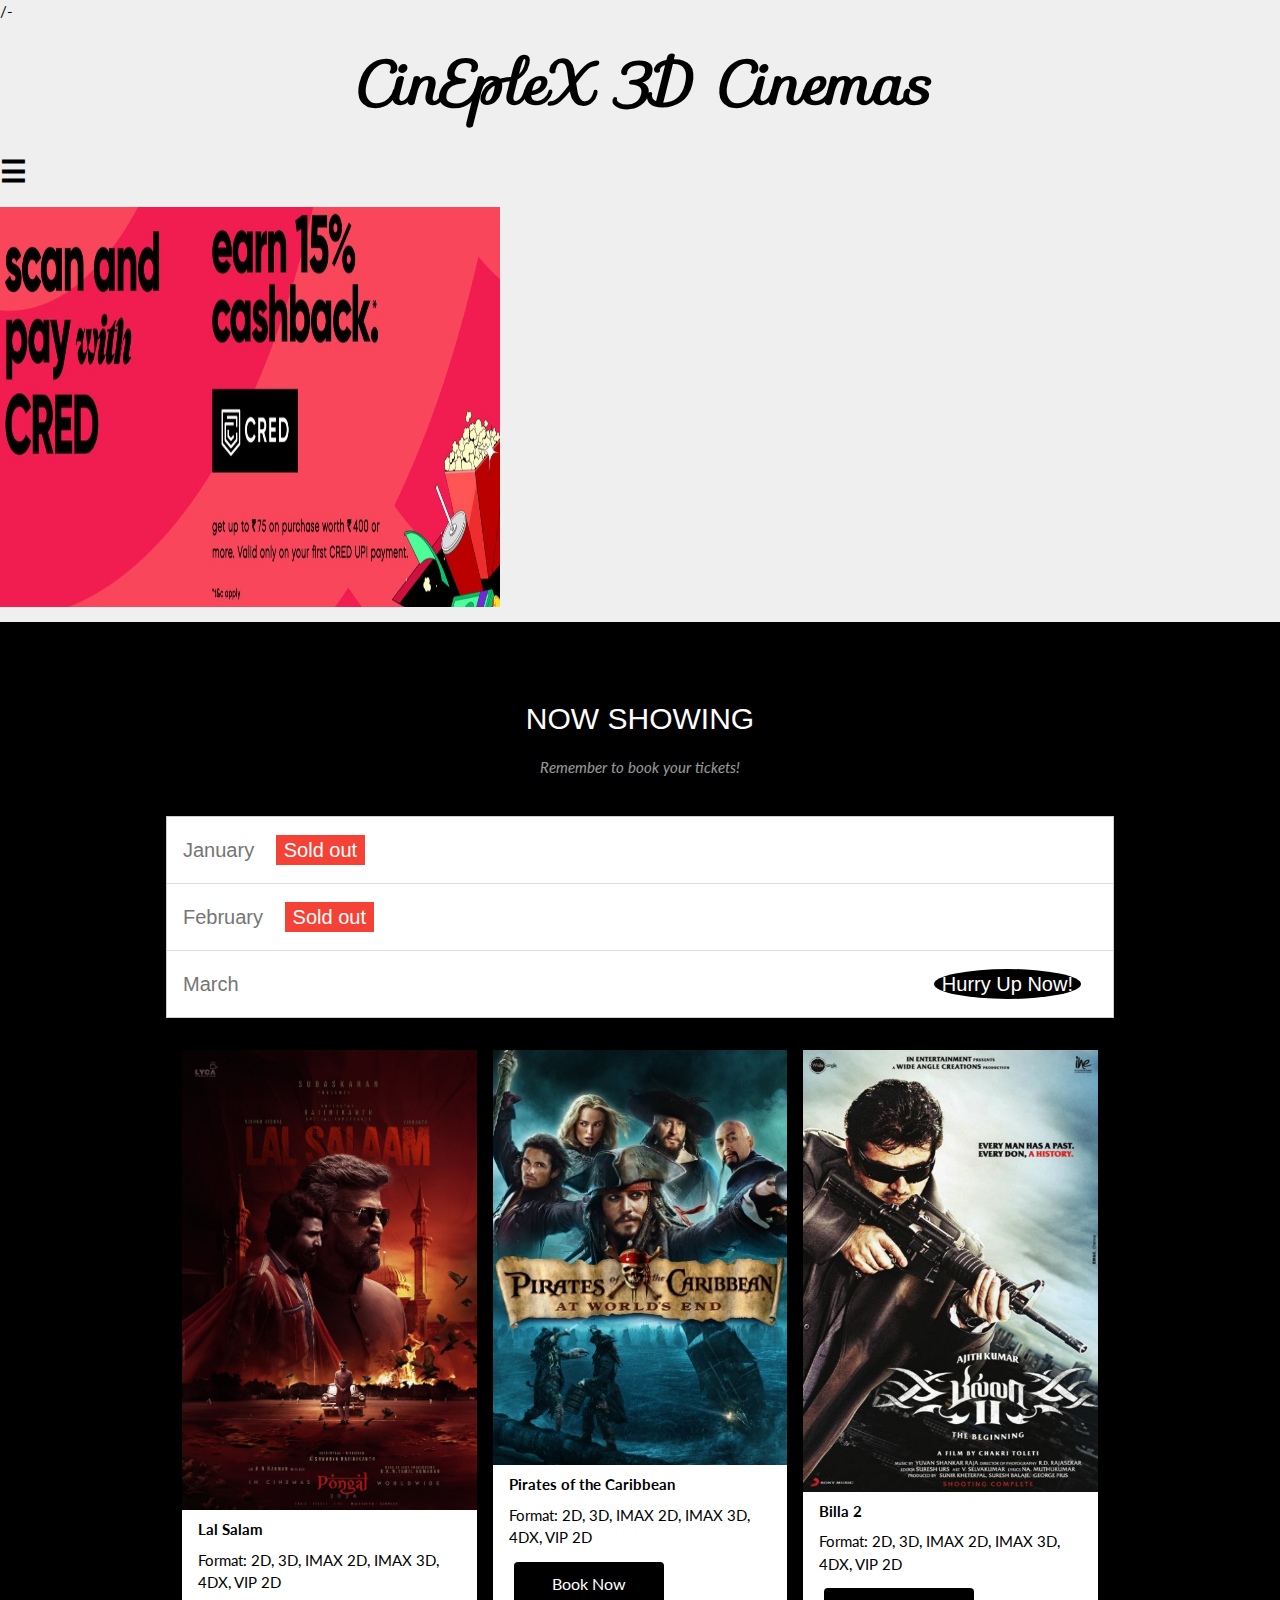
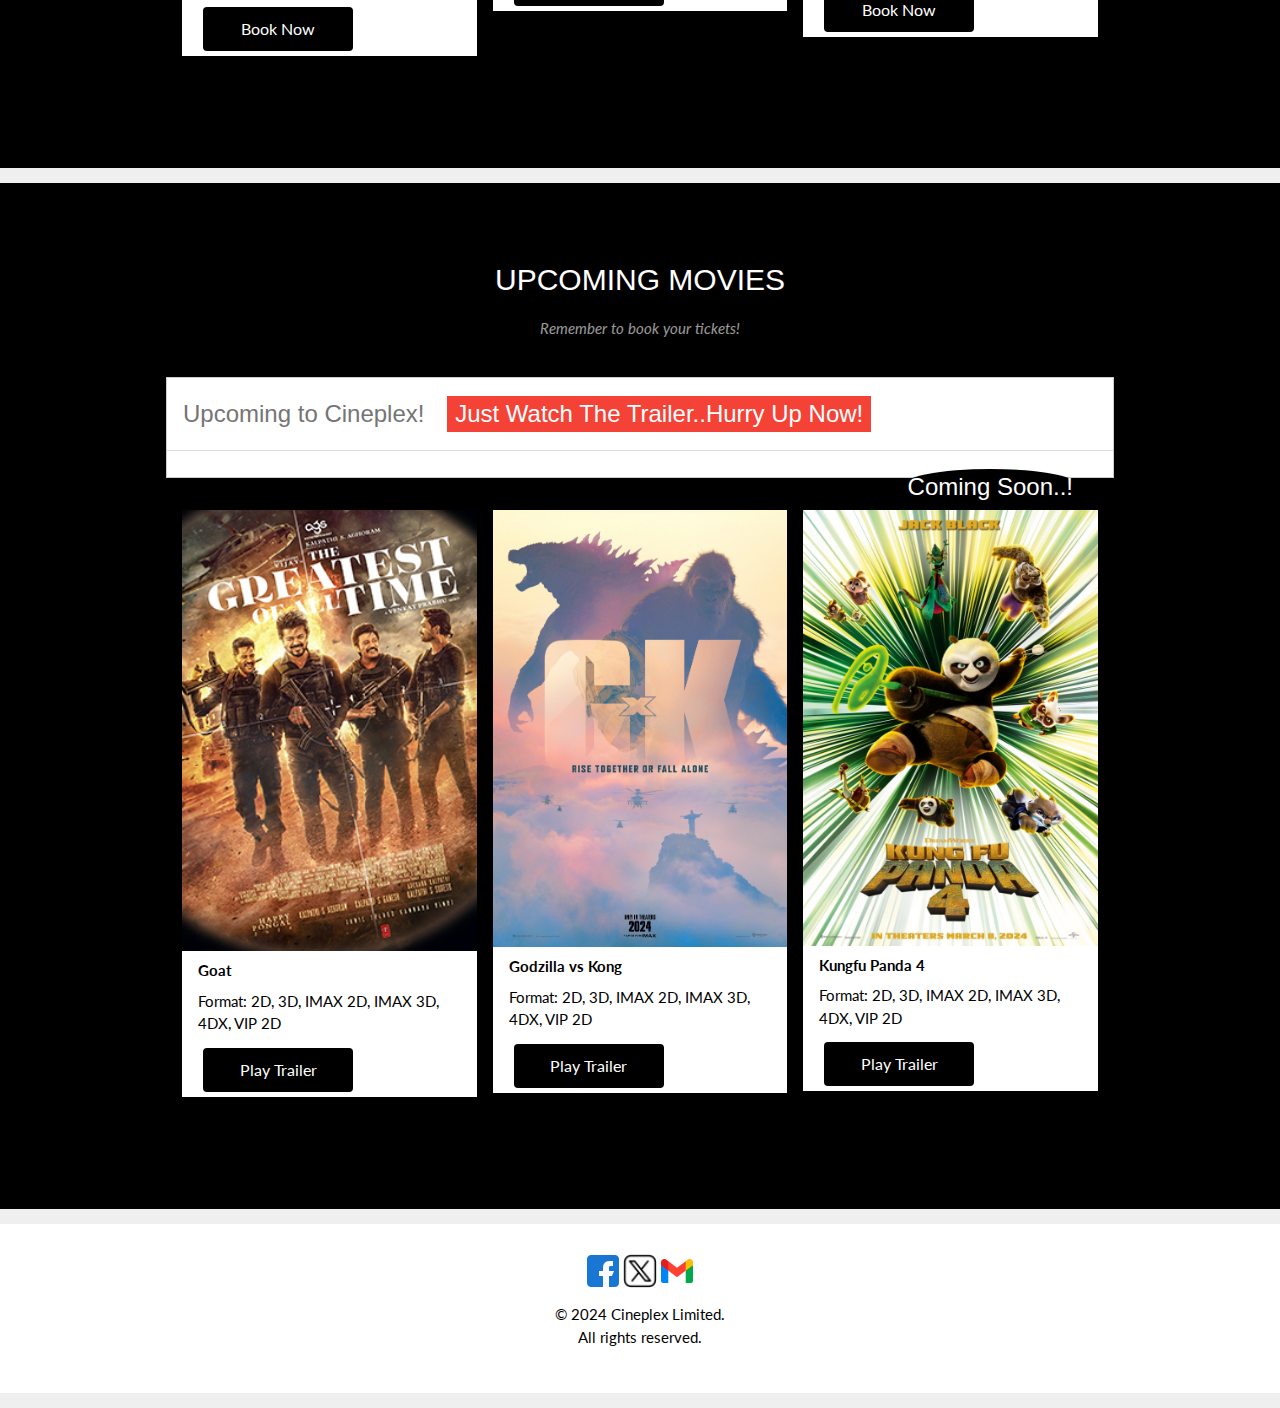
<file: index.html>
<!DOCTYPE html>
<html>
<head>
<meta name="viewport" content="width=device-width, initial-scale=1">	
<link rel="stylesheet" href="https://www.w3schools.com/w3css/4/w3.css">
<link rel="stylesheet" href="https://fonts.googleapis.com/css?family=Lato">
<link rel="stylesheet" href="https://cdnjs.cloudflare.com/ajax/libs/font-awesome/4.7.0/css/font-awesome.min.css"> 
<link rel="stylesheet" href="https://fonts.googleapis.com/css?family=Sofia">
<!-- Favicon Link -->
<link rel="icon" href="Images/logo1.png" type="image/png">
<title>CinePlex Cinemas</title>  /-
<style>
body {
  font-family: "Lato", sans-serif;
  background-color: #EFEFEF;
  margin: 0;
  padding: 0;
  color: #000;
}

.sidenav {
  height: 100%;
  width: 0;
  position: fixed;
  z-index: 1;
  top: 0;
  left: 0;
  background-color: #111;
  overflow-x: hidden;
  transition: 0.5s;
  padding-top: 60px;
  text-align: center;
}

.sidenav a {
  padding: 8px 8px 8px 32px;
  text-decoration: none;
  font-size: 25px;
  color: #BCBCBC;
  display: block;
  transition: 0.3s;
}

.sidenav a:hover {
  color: #f1f1f1;
}

.sidenav .closebtn {
  position: absolute;
  top: 0;
  right: 25px;
  font-size: 36px;
  margin-left: 50px;
}

@media screen and (max-height: 450px) {
  .sidenav {padding-top: 15px;}
  .sidenav a {font-size: 18px;}
}

.footer {
    background-color: #FFFFFF;
    padding: 30px 0;
    text-align: center;
}

.bottom-footer {
    display: flex;
    justify-content: center;
}

.payment-options,
.address,
.additional-info {
    margin: 0 20px;
}

.payment-options img,
.address img {
    width: 50px;
    height: auto;
}

.container {
    max-width: 1200px;
    margin: 0 auto;
}

#tour,
#Upcoming {
    padding: 64px 16px;
}

#tour h2,
#Upcoming h2 {
    text-align: center;
}

.w3-third img {
    width: 100%;
    height: auto;
}

.w3-third {
    margin-bottom: 32px;
}

.w3-modal-content {
    background-color: #867F7F;
}

.w3-container.w3-white p {
    margin: 8px 0;
}

blockquote h1 {
    font-family: 'Sofia', sans-serif;
    font-size: 60px;
}


.button {
  display: inline-block;
  border-radius: 4px;
  background-color: #000000;
  border: none;
  color: #FFFFFF;
  text-align: center;
  font-size: 16px;
  padding: 10px 24px;
  width: 150px;
  transition: all 0.5s;
  cursor: pointer;
  margin: 5px;
}

.button span {
  cursor: pointer;
  display: inline-block;
  position: relative;
  transition: 0.5s;
}

.button span:after {
  content: '\00bb';
  position: absolute;
  opacity: 0;
  top: 0;
  right: -20px;
  transition: 0.5s;
}

.button:hover span {
  padding-right: 25px;
}

.button:hover span:after {
  opacity: 1;
  right: 0;
}

</style>
</head>
<body>
    
<div id="mySidenav" class="sidenav">
  <a href="javascript:void(0)" class="closebtn" onclick="closeNav()">&times;</a>
  <a href="Login Form.html" target="_blank">Log In</a>
  <a href="#" onclick="document.getElementById('FAQModal').style.display='block'">FAQ's</a>
  <a href="#" onclick="document.getElementById('FeedbackModal').style.display='block'">Feedback</a>
  <a href="Create Account.html" target="_blank">Create Account</a>
  <a href="Parking Availability.html" target="_blank">Check Parking Availability</a>    
</div>    

<!-- FAQ's Modal -->
<div id="FAQModal" class="w3-modal">
  <div class="w3-modal-content w3-animate-top w3-card-4">
    <header class="w3-container w3-teal w3-center w3-padding-32"> 
      <span onclick="document.getElementById('FAQModal').style.display='none'" 
     class="w3-button w3-teal w3-xlarge w3-display-topright">×</span>
      <h2 class="w3-wide"><i class="fa fa-info w3-margin-right"></i>FAQ's</h2>
    </header>
    <div class="w3-container">
      <p>Why Become An Online Member<br>
      5 Simple Steps To Buy Tickets Online<br>
      Charges For Booking Tickets Online?<br>
      Can I Book Tickets In Advance?<br>
      Can I Cancel Tickets Booked Online And Get A Refund?<br>
      Can I cancel the ticket booked through Partner platform like BMS, Paytm etc and get a refund?<br>
      Can I cancel only part of the tickets?<br>
      Is the facility available on tickets bought from Cinema?<br>
      What is the amount of refund I will get on cancellation of ticket?<br>
      How can my tickets be cancelled?<br>
      Can tickets can be cancelled immediately?<br>
      When will refund be processed?<br></p>
      <button class="w3-button w3-red w3-section" onclick="document.getElementById('FAQModal').style.display='none'">Close <i class="fa fa-remove"></i></button>
    </div>
  </div>
</div>

<!-- Feedback Modal -->
<div id="FeedbackModal" class="w3-modal">
  <div class="w3-modal-content w3-animate-top w3-card-4">

    <header class="w3-container w3-teal w3-center w3-padding-32"> 
      <span onclick="document.getElementById('FeedbackModal').style.display='none'" 
     class="w3-button w3-teal w3-xlarge w3-display-topright">×</span>
      <h2 class="w3-wide"><i class="fa fa-suitcase w3-margin-right"></i>Feedback</h2>
    </header>
    <div class="w3-container">
      <p><label><i class="fa fa-shopping-cart"></i> Name</label></p>
      <input class="w3-input w3-border" type="text" placeholder="Name: "> 
      <input class="w3-input w3-border" type="text" placeholder="Message: ">
      <input class="w3-input w3-border" type="text" placeholder="Mobile: "> 
      <p><label><i class="fa fa-user"></i> Send To</label></p>
      <input class="w3-input w3-border" type="text" placeholder="Enter email">
      <button class="w3-button w3-block w3-teal w3-padding-16 w3-section w3-right">Submit <i class="fa fa-check"></i></button>
      <button class="w3-button w3-red w3-section" onclick="document.getElementById('FeedbackModal').style.display='none'">Close <i class="fa fa-remove"></i></button>
      <p class="w3-right">Need <a href="#" class="w3-text-blue">help?</a></p>
    </div>
  </div>
</div>    
    

<blockquote>
  <h1 align="center"><strong><em>CinEpleX 3D Cinemas</em></strong></h1>
</blockquote>

<h1><span style="font-size:30px;cursor:pointer" onclick="openNav()"><strong>&#9776; </strong></span>
  
  <strong>
  <script>
function openNav() {
  document.getElementById("mySidenav").style.width = "60%";
}

function closeNav() {
  document.getElementById("mySidenav").style.width = "0";
}       
  </script> 
  
  <script type="text/javascript">
function mouseOver() {
  document.getElementById("op").src = "Images/Promotion1.jpg";  
}

function mouseOut() {
  document.getElementById("op").src = "Images/Promotion2.jpg";
}
  </script>
  
</strong></h1>
<form>
  <a href="https://www.google.com" target="_blank" onMouseOver="mouseOver()" onMouseOut="mouseOut()">
    <img border="0" alt="hi" src="Images/Promotion1.jpg" id="op" width="500" height="400" />
  </a>
</form>
    
<p align="center">
  <div class="w3-black" id="tour">
    <div class="w3-container w3-content">
      <h2 align="center">NOW SHOWING</h2>
      <p class="w3-opacity w3-center"><i>Remember to book your tickets!</i></p><br>

      <ul class="w3-ul w3-border w3-white w3-text-grey">
        <li class="w3-padding">
          <h4>January <span class="w3-tag w3-red w3-margin-left">Sold out</span></h4>
        </li>
        <li class="w3-padding">
          <h4>February <span class="w3-tag w3-red w3-margin-left">Sold out</span></h4>
        </li>
        <li class="w3-padding">
          <h4>March <span class="w3-badge w3-right w3-margin-right">Hurry Up Now!</span></h4>
        </li>
      </ul>

      <div class="w3-row-padding w3-padding-32">
        <div class="w3-third w3-margin-bottom">
  <img src="Images/LalSalam.jpg" alt="Lal Salam" class="w3-hover-opacity">
  <div class="w3-container w3-white">
    <p><b>Lal Salam</b></p>
    <p>Format: 2D, 3D, IMAX 2D, IMAX 3D, 4DX, VIP 2D</p>
 <a href="Seats.html" class="button"><span>Book Now</span></a>

  </div>
</div>

        <div class="w3-third w3-margin-bottom">
          <img src="Images/PC.jpg" alt="Pirates of the Caribbean" class="w3-hover-opacity">
          <div class="w3-container w3-white">
            <p><b>Pirates of the Caribbean</b></p>
            <p>Format: 2D, 3D, IMAX 2D, IMAX 3D, 4DX, VIP 2D</p>
           <a href="Seats.html" class="button"><span>Book Now</span></a>
          </div>
        </div>
        <div class="w3-third w3-margin-bottom">
          <img src="Images/Billa.jpg" alt="Billa 2" class="w3-hover-opacity">
          <div class="w3-container w3-white">
            <p><b>Billa 2</b></p>
            <p>Format: 2D, 3D, IMAX 2D, IMAX 3D, 4DX, VIP 2D</p>
          <a href="Seats.html" class="button"><span>Book Now</span></a>
          </div>
        </div>
      </div>
    </div>
  </div>
</p>

<div class="w3-black" id="Upcoming">
  <div class="w3-container w3-content">
    <h2 align="center">UPCOMING MOVIES</h2>
    <p class="w3-opacity w3-center"><i>Remember to book your tickets!</i></p><br>

    <ul class="w3-ul w3-border w3-white w3-text-grey">
      <li class="w3-padding">
        <h3>Upcoming to Cineplex!  <span class="w3-tag w3-red w3-margin-left">Just Watch The Trailer..Hurry Up Now!</span></h3>
      </li>
      <li class="w3-padding"> 
        <h3><span class="w3-badge w3-right w3-margin-right">Coming Soon..!</span> </h3>
      </li>
    </ul>

    <div class="w3-row-padding w3-padding-32">
      <div class="w3-third w3-margin-bottom">
        <img src="Images/Goat.jpg" alt="Goat" class="w3-hover-opacity">
        <div class="w3-container w3-white">
          <p><b>Goat</b></p>
          <p>Format: 2D, 3D, IMAX 2D, IMAX 3D, 4DX, VIP 2D</p>
         <a href="https://www.youtube.com/watch?v=nJDclWEjGPA" class="button"><span>Play Trailer</span></a>
        </div>
      </div>
      <div class="w3-third w3-margin-bottom">
        <img src="Images/GK.jpg" alt="Godzilla vs Kong" class="w3-hover-opacity">
        <div class="w3-container w3-white">
          <p><b>Godzilla vs Kong</b></p>
          <p>Format: 2D, 3D, IMAX 2D, IMAX 3D, 4DX, VIP 2D</p>
          <a href="https://www.youtube.com/watch?v=qqrpMRDuPfc" class="button"><span>Play Trailer</span></a>
        </div>
      </div>
      <div class="w3-third w3-margin-bottom">
        <img src="Images/KP.jpg" alt="Kungfu Panda 4" class="w3-hover-opacity">
        <div class="w3-container w3-white">
          <p><b>Kungfu Panda 4</b></p>
          <p>Format: 2D, 3D, IMAX 2D, IMAX 3D, 4DX, VIP 2D</p>
          <a href="https://www.youtube.com/watch?v=_inKs4eeHiI" class="button"><span>Play Trailer</span></a>
        </div>
      </div>
    </div>
  </div>
</div>

<p align="center">
    <div class="footer">
        <div class="social-icons">
            <a href="https://www.facebook.com/" target="_blank"><img src="Images/facebook.png" alt="GitHub"></a>
            <a href="https://x.com/" target="_blank"><img src="Images/social-media.png" alt="LinkedIn" height="34"></a>
            <a href="mailto:arshakahamad55@gmail.com"><img src="Images/gmail.png" alt="Email"></a>
        </div>
        <p>&copy; 2024 Cineplex Limited. <br> All rights reserved.</p>
    </div>
</p>
</body>
</html>
</file>
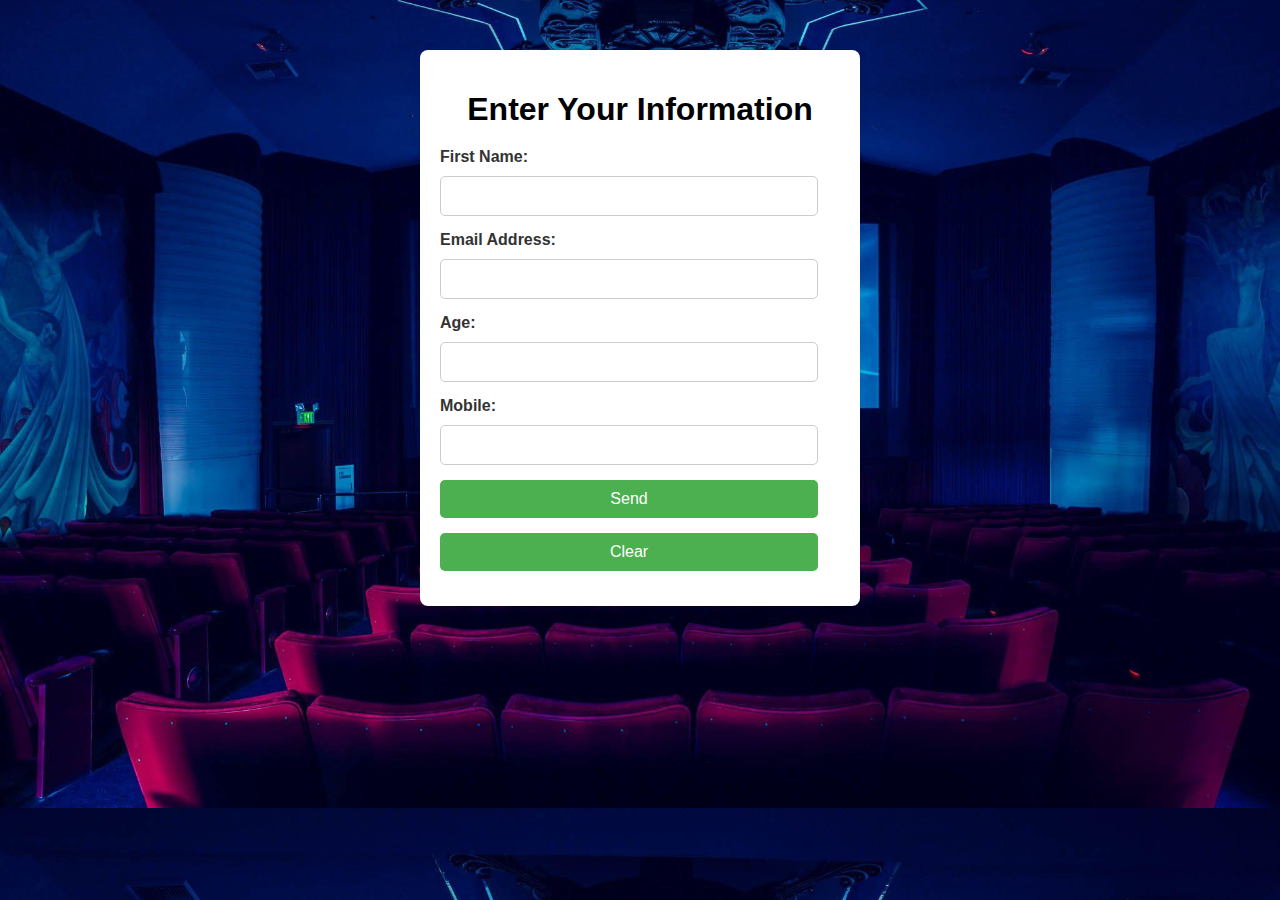
<file: Create Account.html>
<!DOCTYPE html>
<html lang="en">
<head>
    <meta charset="UTF-8">
    <meta name="viewport" content="width=device-width, initial-scale=1.0">
	<link rel="icon" href="Images/logo1.png" type="image/png">
    <title>Create New Account</title>
    <style>
        body {
            font-family: Arial, sans-serif;
               background-image: url("Images/bg9.jpg"); /* Specify the path to your background image */
               background-size: cover; /* Cover the entire viewport */
               background-position: center;
            margin: 0;
            padding: 0;
        }

        .container {
            max-width: 400px;
            margin: 50px auto;
            background-color: #fff;
            padding: 20px;
            border-radius: 8px;
            box-shadow: 0 0 10px rgba(0, 0, 0, 0.1);
        }

        h1 {
            text-align: center;
            margin-bottom: 20px;
        }

        label {
            display: block;
            margin-bottom: 10px;
            font-weight: bold;
            color: #333;
        }

        input[type="text"],
        input[type="number"],
        input[type="email"],
        input[type="submit"],
        input[type="reset"] {
            width: calc(100% - 22px);
            padding: 10px;
            margin-bottom: 15px;
            box-sizing: border-box;
            border: 1px solid #ccc;
            border-radius: 5px;
            font-size: 16px;
        }

        input[type="submit"],
        input[type="reset"] {
            background-color: #4CAF50;
            color: #fff;
            border: none;
            cursor: pointer;
        }

        input[type="submit"]:hover,
        input[type="reset"]:hover {
            background-color: #45a049;
        }

        input[type="submit"]:focus,
        input[type="reset"]:focus {
            outline: none;
        }
    </style>
</head>
<body>
    <div class="container">
        <h1>Enter Your Information</h1>
        <form name="EmpDataentry" action="Connect Database.php" method="post">
            <label for="firstname">First Name:</label>
            <input type="text" name="firstname" id="firstname" required>

            <label for="email">Email Address:</label>
            <input type="email" name="email" id="email" required>

            <label for="Age">Age:</label>
            <input type="number" name="Age" id="Age" required>

            <label for="mobile">Mobile:</label>
            <input type="text" name="mobile" id="mobile" required>

            <input type="submit" name="submit" value="Send">
            <input type="reset" name="Reset" value="Clear">
        </form>
    </div>
</body>
</html>
</file>
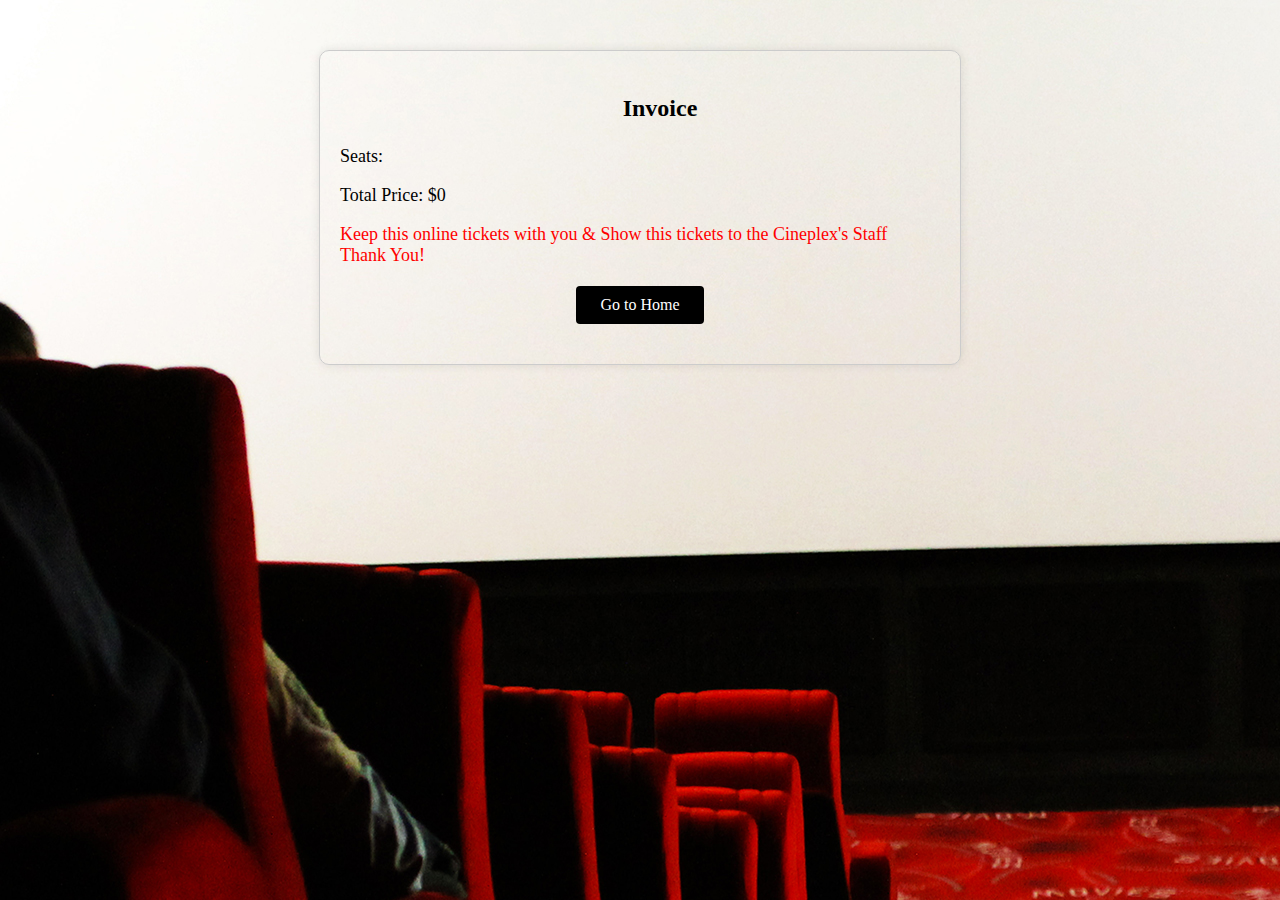
<file: Invoice.html>
<!DOCTYPE html>
<html lang="en">
<head>
    <meta charset="UTF-8">
    <meta name="viewport" content="width=device-width, initial-scale=1.0">
	<link rel="icon" href="Images/logo1.png" type="image/png">
    <title>Invoice</title>
    <style>
		body {
		 background-image:url("Images/img2.jpg")
		}
        .invoice {
            max-width: 600px;
            margin: 50px auto;
            padding: 20px;
            border: 1px solid #ccc;
            border-radius: 10px;
            box-shadow: 0 0 10px rgba(0,0,0,0.1);
        }
        .invoice h2 {
            text-align: center;
            margin-bottom: 20px;
        }
        .invoice p {
            font-size: 18px;
        }
        .button {
            display: inline-block;
            border-radius: 4px;
            background-color: #000000;
            border: none;
            color: #FFFFFF;
            text-align: center;
            font-size: 16px;
            padding: 10px 24px;
            transition: all 0.5s;
            cursor: pointer;
            text-decoration: none;
            margin: 5px;
            display: block;
            text-align: center;
            width: fit-content;
            margin: 20px auto;
        }
        .button span {
            cursor: pointer;
            display: inline-block;
            position: relative;
            transition: 0.5s;
        }
        .button span:after {
            content: '\00bb';
            position: absolute;
            opacity: 0;
            top: 0;
            right: -20px;
            transition: 0.5s;
        }
        .button:hover span {
            padding-right: 25px;
        }
        .button:hover span:after {
            opacity: 1;
            right: 0;
        }
    </style>
</head>
<body>
    <div class="invoice">
        <h2><ul>Invoice</ul></h2>
        <p>Seats: <span id="invoiceSeats"></span></p>
        <p>Total Price: <span id="totalPrice"></span></p>
   <p style="color:red;">Keep this online tickets with you & Show this tickets to the Cineplex's Staff<br> Thank You!</p>
        <a href="index.html" class="button"><span>Go to Home</span></a>
    </div>
    <script>
        document.addEventListener('DOMContentLoaded', function() {
            const selectedSeats = JSON.parse(localStorage.getItem('selectedSeats')) || [];
            const seatPrices = {
                silver: 10,
                gold: 15,
                platinum: 20
            };
            let totalPrice = 0;
            
            selectedSeats.forEach(seat => {
                if (seat.startsWith('S')) {
                    totalPrice += seatPrices.silver;
                } else if (seat.startsWith('G')) {
                    totalPrice += seatPrices.gold;
                } else if (seat.startsWith('P')) {
                    totalPrice += seatPrices.platinum;
                }
            });

            document.getElementById('invoiceSeats').textContent = selectedSeats.join(', ');
            document.getElementById('totalPrice').textContent = '$' + totalPrice;
        });
    </script>
</body>
</html>
</file>
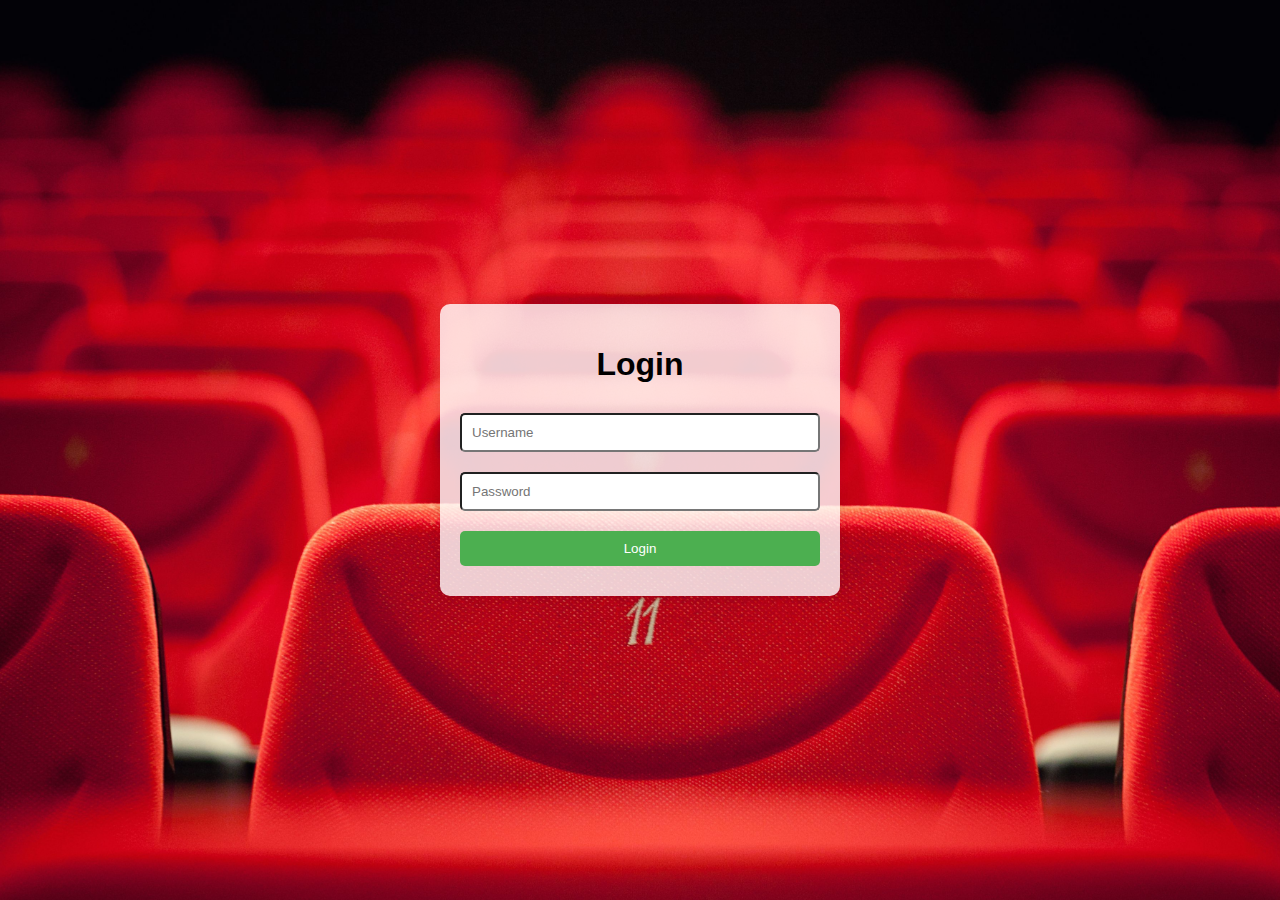
<file: Login Form.html>
<!DOCTYPE html>
<html lang="en">
<head>
<meta charset="utf-8">
<link rel="icon" href="Images/logo1.png" type="image/png">	
<title>Login Form</title>
<script type="text/javascript">
function login_form() {
    var valid = true;
    if (document.login_form.login_name.value == "") {
        alert("Please fill in the user name field");
        document.login_form.login_name.focus();
        valid = false;
    } else if (document.login_form.password.value == "") {
        alert("Please fill in the password field");
        document.login_form.password.focus();
        valid = false;
    } else {
        window.location.href="Login Form.html";
    }
    return valid;
}
</script>
<style>
body {
    font-family: Arial, sans-serif;
    background-image: url("Images/bg11.jpg"); /* Specify the path to your background image */
    background-size: cover; /* Cover the entire viewport */
    background-position: center; /* Center the background image */
    margin: 0;
    padding: 0;
    display: flex;
    align-items: center;
    justify-content: center;
    height: 100vh; /* Set the height to fill the viewport */
}

.container {
    background-color: rgba(255, 255, 255, 0.8); /* Add a semi-transparent background */
    padding: 20px;
    border-radius: 10px; /* Round the corners */
    box-shadow: 0px 0px 10px rgba(0, 0, 0, 0.1); /* Add a subtle shadow */
    width: 100%;
    max-width: 400px; /* Max width for larger screens */
    box-sizing: border-box;
}

h1 {
    text-align: center;
    margin-bottom: 20px;
}

input[type="text"],
input[type="password"],
input[type="submit"] {
    width: 100%;
    padding: 10px;
    margin: 10px 0;
    box-sizing: border-box;
    border-radius: 5px; /* Add slight rounding to input fields */
}

input[type="submit"] {
    background-color: #4CAF50;
    color: white;
    border: none;
    cursor: pointer;
    transition: background-color 0.3s ease; /* Smooth transition for hover effect */
}

input[type="submit"]:hover {
    background-color: #45a049;
}

@media (max-width: 600px) {
    .container {
        padding: 15px;
    }

    input[type="text"],
    input[type="password"],
    input[type="submit"] {
        padding: 8px;
    }
}
</style>
</head>
<body>

<div class="container">
    <form name="login_form" method="post" action="" onSubmit="return login_form();">
        <h1>Login</h1>
        <input type="text" name="login_name" placeholder="Username">
        <input type="password" name="password" placeholder="Password">
        <input type="submit" value="Login">
    </form>
</div>

</body>
</html>
</file>
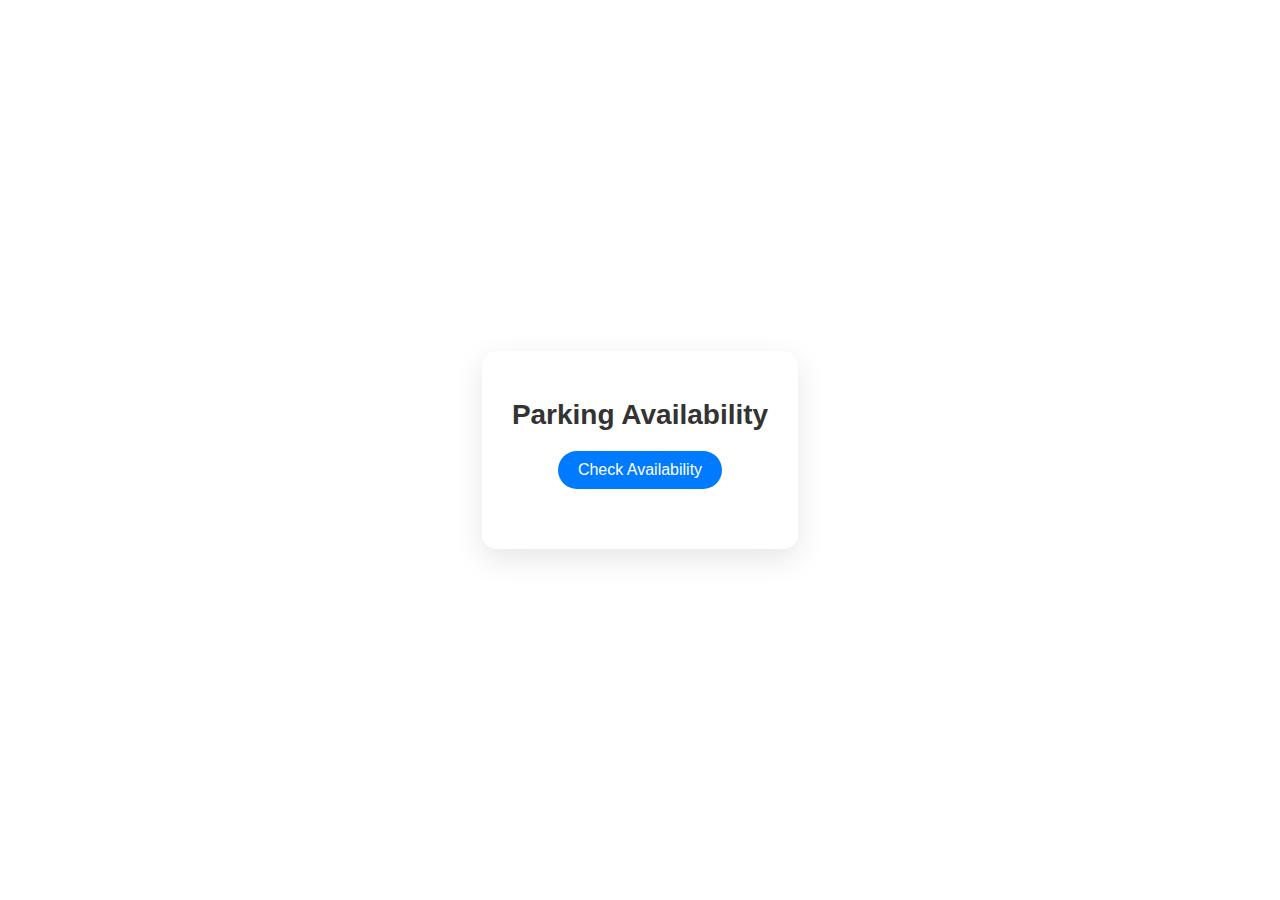
<file: Parking Availability.html>
<!DOCTYPE html>
<html lang="en">
<head>
<meta charset="UTF-8">
<meta name="viewport" content="width=device-width, initial-scale=1.0">
<link rel="icon" href="Images/logo1.png" type="image/png">	
<title>Parking Availability</title>
<style>
    body {
        font-family: 'Segoe UI', Tahoma, Geneva, Verdana, sans-serif;
        margin: 0;
        padding: 0;
        background: url('https://plus.unsplash.com/premium_photo-1661916866784-cdea580d93f7?fm=jpg&q=60&w=3000&ixlib=rb-4.0.3&ixid=M3wxMjA3fDB8MHxzZWFyY2h8MXx8cGFya2luZyUyMGxvdHxlbnwwfHwwfHx8MA%3D%3D/Img1.jfif') no-repeat center center fixed;
        background-size: cover;
        display: flex;
        justify-content: center;
        align-items: center;
        height: 100vh;
    }
    .container {
        background-color: rgba(255, 255, 255, 0.9); /* Slightly transparent white background */
        padding: 30px;
        border-radius: 15px;
        box-shadow: 0 10px 30px rgba(0, 0, 0, 0.1);
        max-width: 400px;
        text-align: center;
    }
    h1 {
        margin-bottom: 20px;
        font-size: 28px;
        color: #333;
    }
    button {
        background-color: #007BFF;
        color: #ffffff;
        padding: 10px 20px;
        border: none;
        border-radius: 50px;
        font-size: 16px;
        cursor: pointer;
        transition: background-color 0.3s ease, transform 0.3s ease;
    }
    button:hover {
        background-color: #0056b3;
        transform: scale(1.05);
    }
    #availability {
        font-size: 20px;
        margin-top: 30px;
        font-weight: bold;
    }
    #parkingAvailability {
        display: none;
        color: #28a745;
    }
    #noParkingAvailability {
        display: none;
        color: #dc3545;
    }
</style>
</head>
<body>
<div class="container">
    <h1>Parking Availability</h1>
    <button onclick="checkParkingAvailability()">Check Availability</button>
    <div id="availability">
        <p id="parkingAvailability">Parking is available!</p>
        <p id="noParkingAvailability">Sorry, parking is full.</p>
    </div>
</div>
<script>
    // Function to simulate checking parking availability
    function checkParkingAvailability() {
        // Simulate random availability (true or false)
        var isAvailable = Math.random() < 0.5; // Adjust the probability as needed
        // Display appropriate message based on availability
        if (isAvailable) {
            document.getElementById("parkingAvailability").style.display = "block";
            document.getElementById("noParkingAvailability").style.display = "none";
        } else {
            document.getElementById("parkingAvailability").style.display = "none";
            document.getElementById("noParkingAvailability").style.display = "block";
        }
        // Optionally, you can send this information to a server for more accurate data
    }
</script>
</body>
</html>
</file>
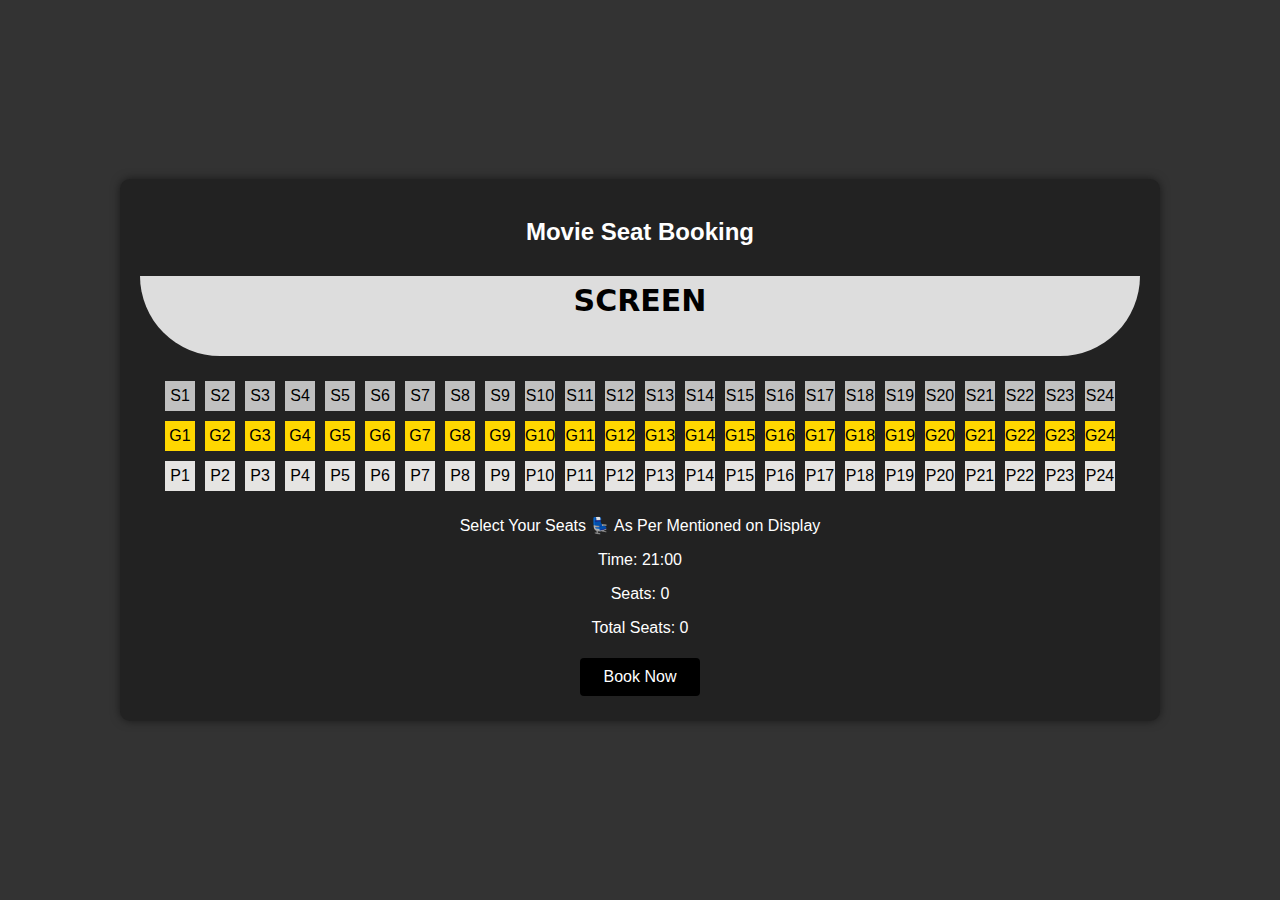
<file: Seats.html>
<!DOCTYPE html>
<html lang="en">
<head>
    <meta charset="UTF-8">
    <meta name="viewport" content="width=device-width, initial-scale=1.0">
	<link rel="icon" href="Images/logo1.png" type="image/png">
    <title>Seat Booking</title>
    <link rel="stylesheet" href="Style.css">
    <style type="text/css">
        .container .screen p {
            font-family: Lucida Grande, Lucida Sans Unicode, Lucida Sans, DejaVu Sans, Verdana, sans-serif;
            color: #000; /* You can change the color as desired */
        }

        .button {
            display: inline-block;
            border-radius: 4px;
            background-color: #000000;
            border: none;
            color: #FFFFFF;
            text-align: center;
            font-size: 16px;
            padding: 10px 24px;
            transition: all 0.5s;
            cursor: pointer;
            text-decoration: none;
            margin: 5px;
        }

        .button span {
            cursor: pointer;
            display: inline-block;
            position: relative;
            transition: 0.5s;
        }

        .button span:after {
            content: '\00bb';
            position: absolute;
            opacity: 0;
            top: 0;
            right: -20px;
            transition: 0.5s;
        }

        .button:hover span {
            padding-right: 25px;
        }

        .button:hover span:after {
            opacity: 1;
            right: 0;
        }
    </style>
</head>
<body>
    <div class="container">
        <h2>Movie Seat Booking</h2>
        <div class="screen">
            <p>
              <script type="text/javascript" src="script.js"></script>
            SCREEN</p>
        </div>
        <div class="seats">
            <div class="row">
                <div class="seat silver available">S1</div>
                <div class="seat silver available">S2</div>
                <div class="seat silver available">S3</div>
                <div class="seat silver available">S4</div>
                <div class="seat silver available">S5</div>
                <div class="seat silver available">S6</div>
                <div class="seat silver available">S7</div>
                <div class="seat silver available">S8</div>
                <div class="seat silver available">S9</div>
                <div class="seat silver available">S10</div>
                <div class="seat silver available">S11</div>
                <div class="seat silver available">S12</div>
                <div class="seat silver available">S13</div>
                <div class="seat silver available">S14</div>
                <div class="seat silver available">S15</div>
                <div class="seat silver available">S16</div>
                <div class="seat silver available">S17</div>
                <div class="seat silver available">S18</div>
                <div class="seat silver available">S19</div>
                <div class="seat silver available">S20</div>
                <div class="seat silver available">S21</div>
                <div class="seat silver available">S22</div>
                <div class="seat silver available">S23</div>
                <div class="seat silver available">S24</div>
            </div>
            <div class="row">
                <div class="seat gold available">G1</div>
                <div class="seat gold available">G2</div>
                <div class="seat gold available">G3</div>
                <div class="seat gold available">G4</div>
                <div class="seat gold available">G5</div>
                <div class="seat gold available">G6</div>
                <div class="seat gold available">G7</div>
                <div class="seat gold available">G8</div>
                <div class="seat gold available">G9</div>
                <div class="seat gold available">G10</div>
                <div class="seat gold available">G11</div>
                <div class="seat gold available">G12</div>
                <div class="seat gold available">G13</div>
                <div class="seat gold available">G14</div>
                <div class="seat gold available">G15</div>
                <div class="seat gold available">G16</div>
                <div class="seat gold available">G17</div>
                <div class="seat gold available">G18</div>
                <div class="seat gold available">G19</div>
                <div class="seat gold available">G20</div>
                <div class="seat gold available">G21</div>
                <div class="seat gold available">G22</div>
                <div class="seat gold available">G23</div>
                <div class="seat gold available">G24</div>
            </div>
            <div class="row">
                <div class="seat platinum available">P1</div>
                <div class="seat platinum available">P2</div>
                <div class="seat platinum available">P3</div>
                <div class="seat platinum available">P4</div>
                <div class="seat platinum available">P5</div>
                <div class="seat platinum available">P6</div>
                <div class="seat platinum available">P7</div>
                <div class="seat platinum available">P8</div>
                <div class="seat platinum available">P9</div>
                <div class="seat platinum available">P10</div>
                <div class="seat platinum available">P11</div>
                <div class="seat platinum available">P12</div>
                <div class="seat platinum available">P13</div>
                <div class="seat platinum available">P14</div>
                <div class="seat platinum available">P15</div>
                <div class="seat platinum available">P16</div>
                <div class="seat platinum available">P17</div>
                <div class="seat platinum available">P18</div>
                <div class="seat platinum available">P19</div>
                <div class="seat platinum available">P20</div>
                <div class="seat platinum available">P21</div>
                <div class="seat platinum available">P22</div>
                <div class="seat platinum available">P23</div>
                <div class="seat platinum available">P24</div>
            </div>
        </div>
        <div class="info">
            <p>Select Your Seats 💺 As Per Mentioned on Display</p>
            <p>Time: 21:00</p>
            <p>Seats: <span id="selectedSeats">0</span></p>
            <p>Total Seats: <span id="totalSeats">0</span></p>
            <a href="Invoice.html" class="button" id="bookNowButton"><span>Book Now</span></a>
        </div>
    </div>
    <script src="script.js"></script>
    <script>
        document.getElementById('bookNowButton').addEventListener('click', function() {
            const selectedSeats = document.querySelectorAll('.seat.selected');
            const seatDetails = Array.from(selectedSeats).map(seat => seat.textContent);
            localStorage.setItem('selectedSeats', JSON.stringify(seatDetails));
        });
    </script>
</body>
</html>
</file>
<file: Style.css>
body {
    font-family: Arial, sans-serif;
    background-color: #333;
    color: white;
    margin: 0;
    padding: 0;
    display: flex;
    justify-content: center;
    align-items: center;
    height: 100vh;
}

.container {
    background: #222;
    padding: 20px;
    border-radius: 10px;
    box-shadow: 0 0 10px rgba(0, 0, 0, 0.5);
    width: 80%;
    max-width: 1000px;
    text-align: center;
    text-decoration-color: rgba(0,0,0,1.00);
}

h2 {
    margin-bottom: 20px;
}

.screen {
    background-color: #ddd;
    width: 100%;
    height: 80px;
    margin: 20px 0;
    border-radius: 0px 0px 100px 100px;
    line-height: 50px;
    font-weight: bolder;
    position: relative;
    text-align: center;
    font-size: 30px;
    text-decoration-color: rgba(186,181,181,1.00);
}

.seats {
    display: flex;
    flex-direction: column;
    align-items: center;
}

.row {
    display: flex;
    justify-content: center;
}

.seat {
    width: 30px;
    height: 30px;
    margin: 5px;
    background-color: #444;
    cursor: pointer;
    color: black; /* Default color for seat text */
    display: flex;
    align-items: center;
    justify-content: center;
}

.seat.available {
    background-color: #76b852; /* Green for available */
}

.seat.booked {
    background-color: #e74c3c; /* Red for booked */
    cursor: not-allowed;
}

.seat.silver {
    background-color: #c0c0c0;
    color: black; /* Black text for silver seats */
}

.seat.gold {
    background-color: #ffd700;
    color: black; /* Black text for gold seats */
}

.seat.platinum {
    background-color: #e5e4e2;
    color: black; /* Black text for platinum seats */
}

.seat.selected {
    background-color: #6feaf6;
}

.info {
    margin-top: 20px;
    text-align: center;
}

button {
    background-color: #2196f3;
    color: white;
    padding: 10px 20px;
    border: none;
    border-radius: 5px;
    cursor: pointer;
}

button:hover {
    background-color: #0b7dda;
}
</file>
